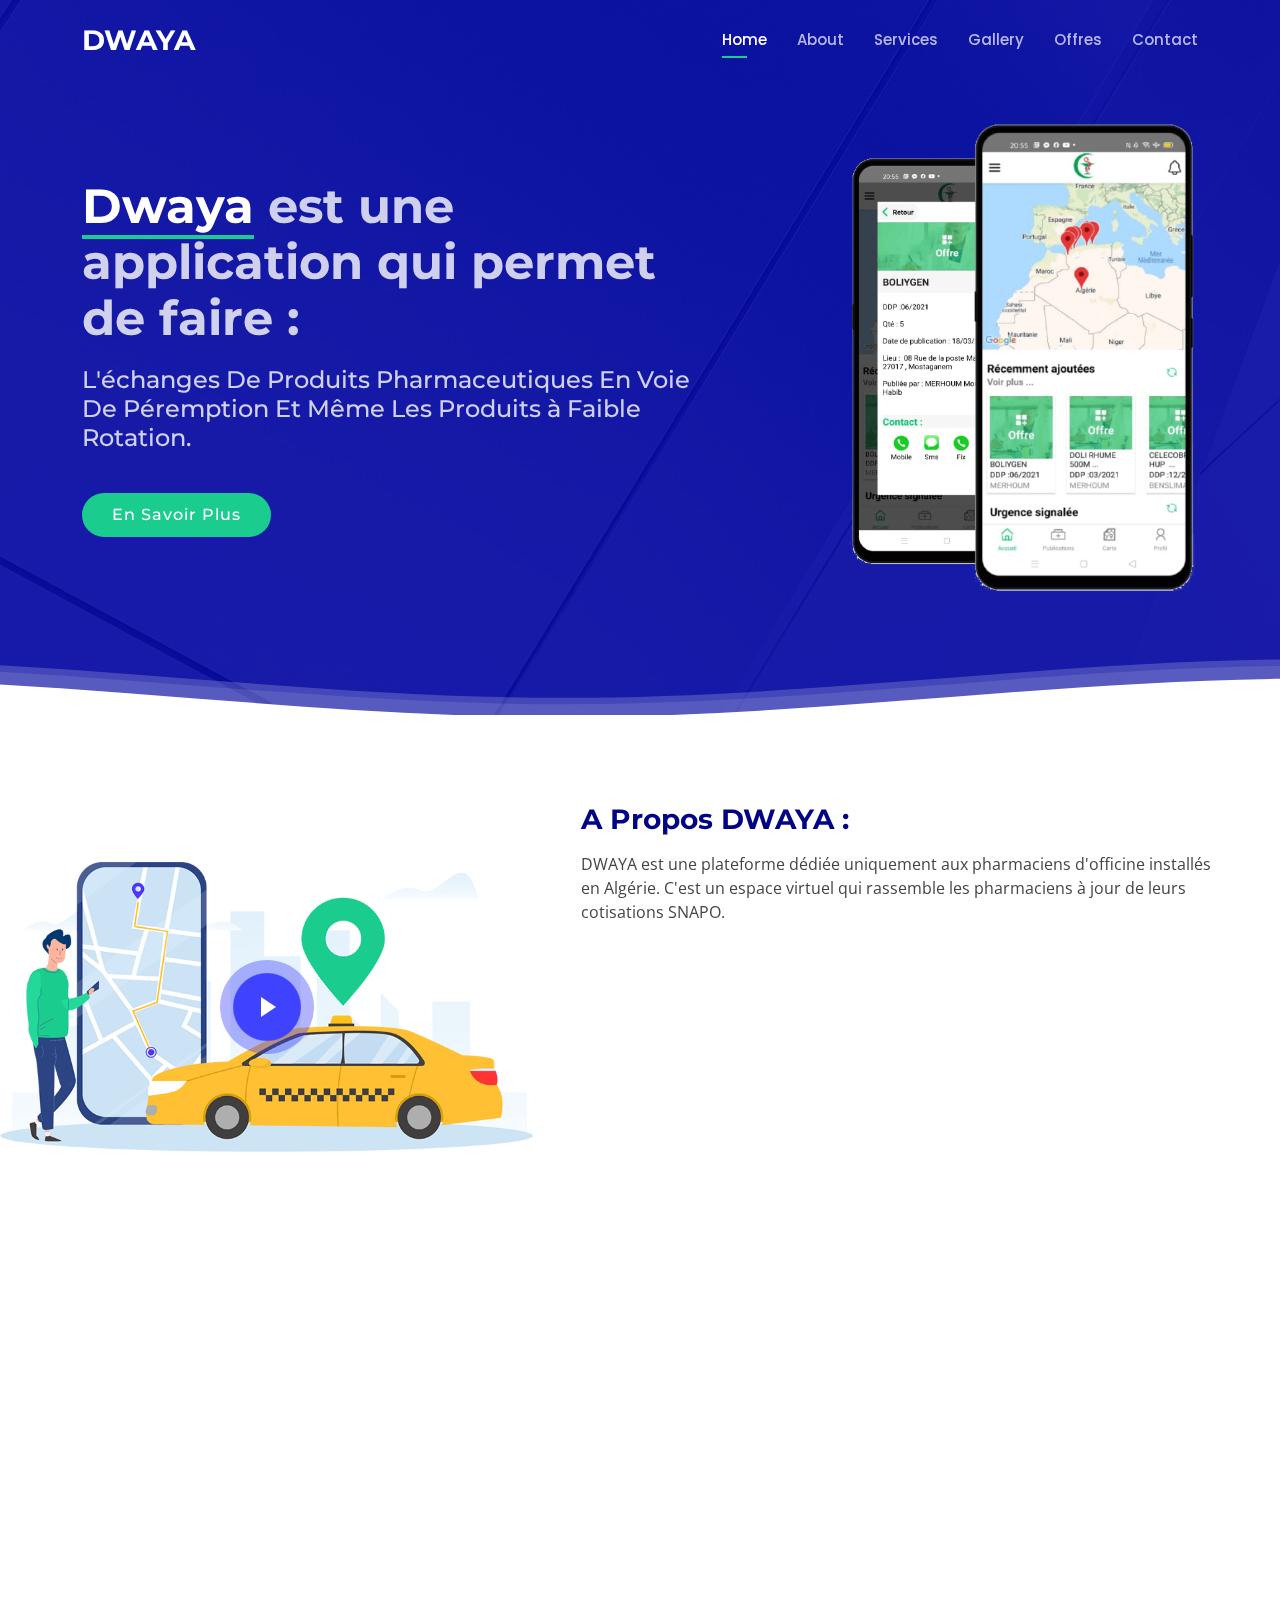
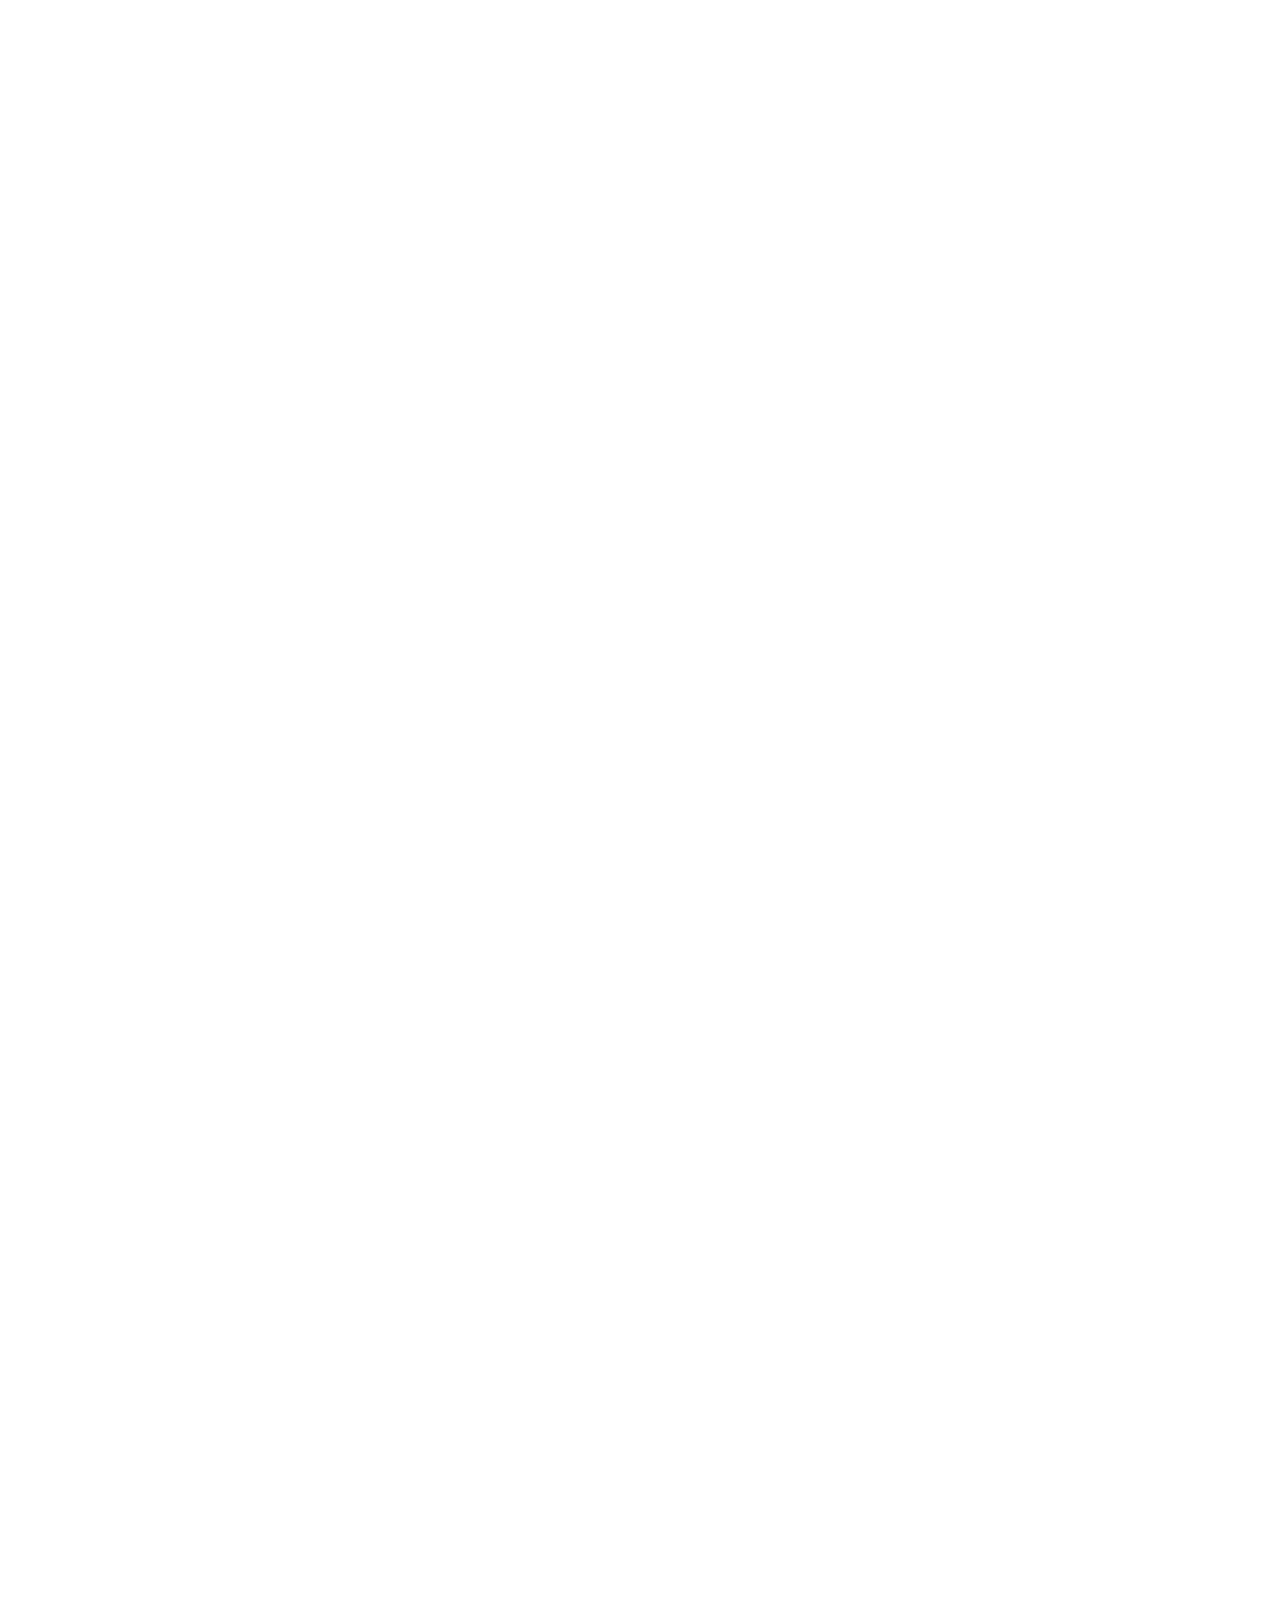
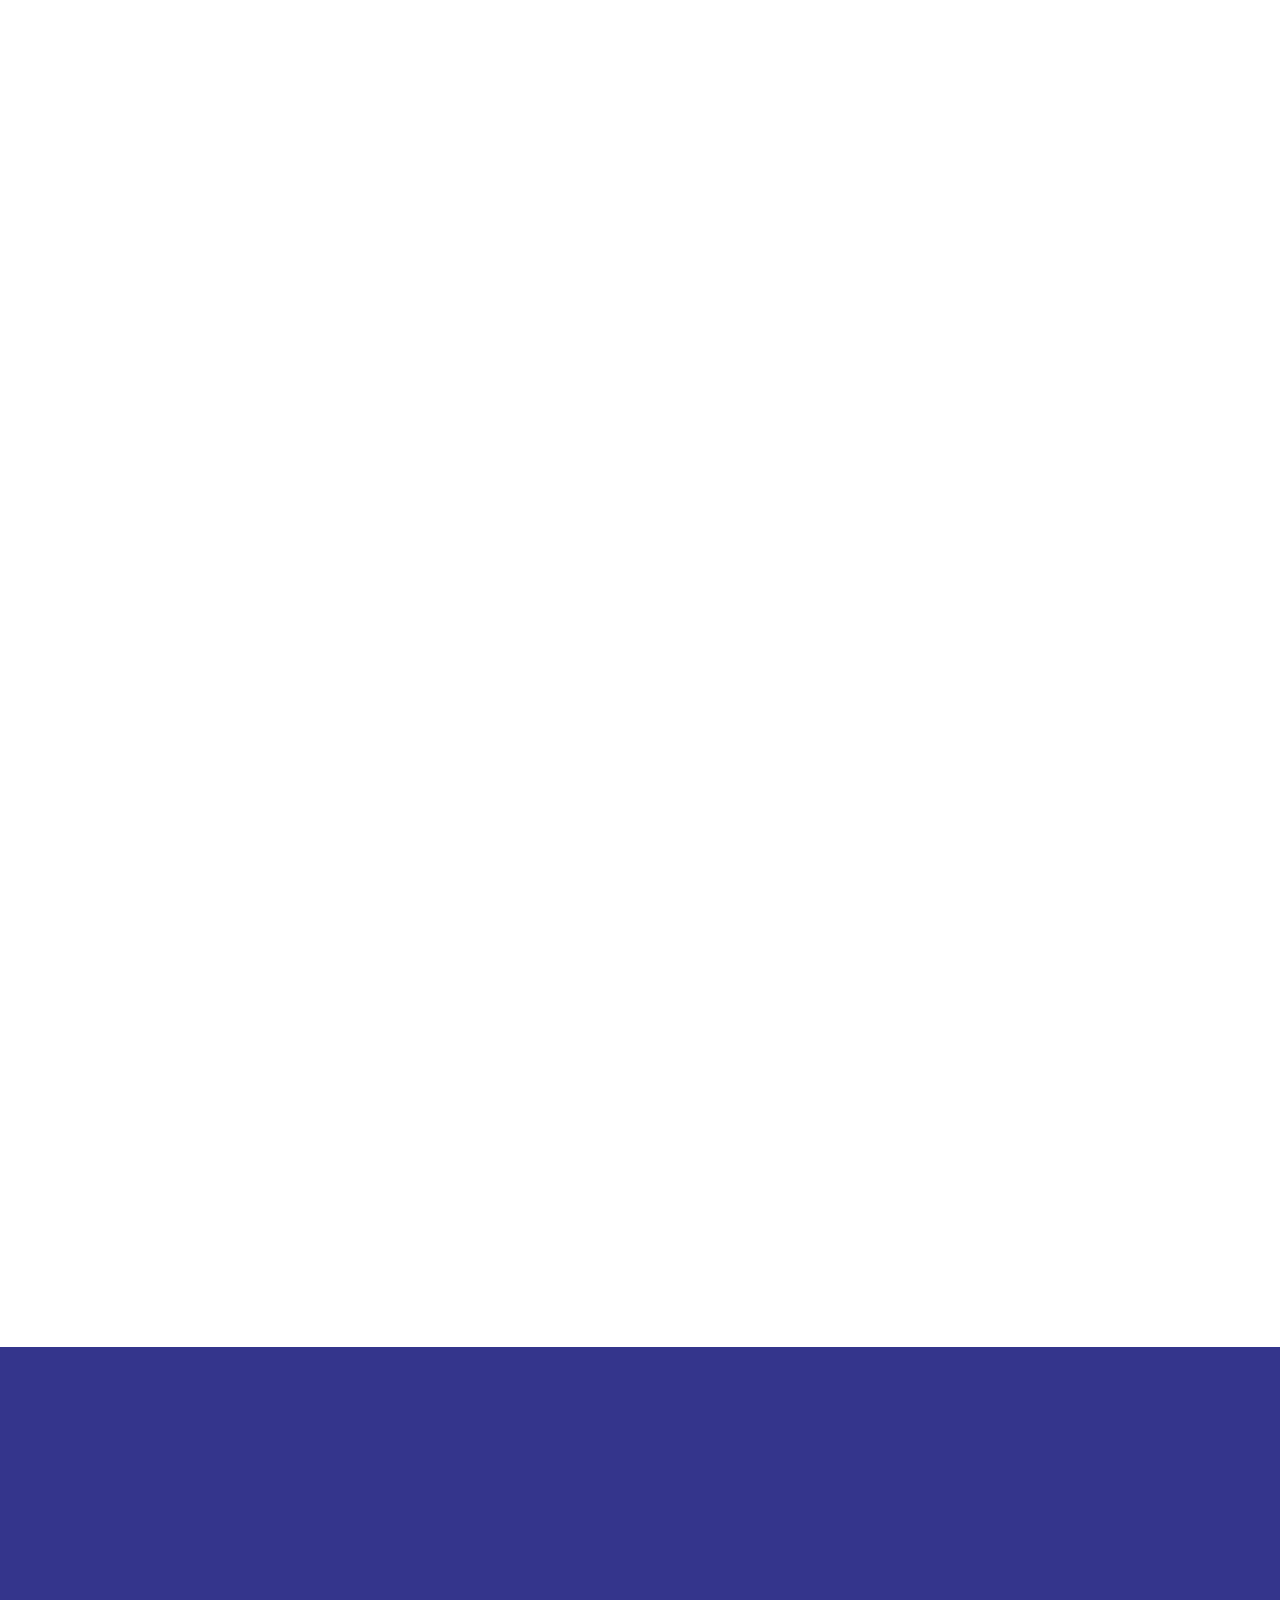
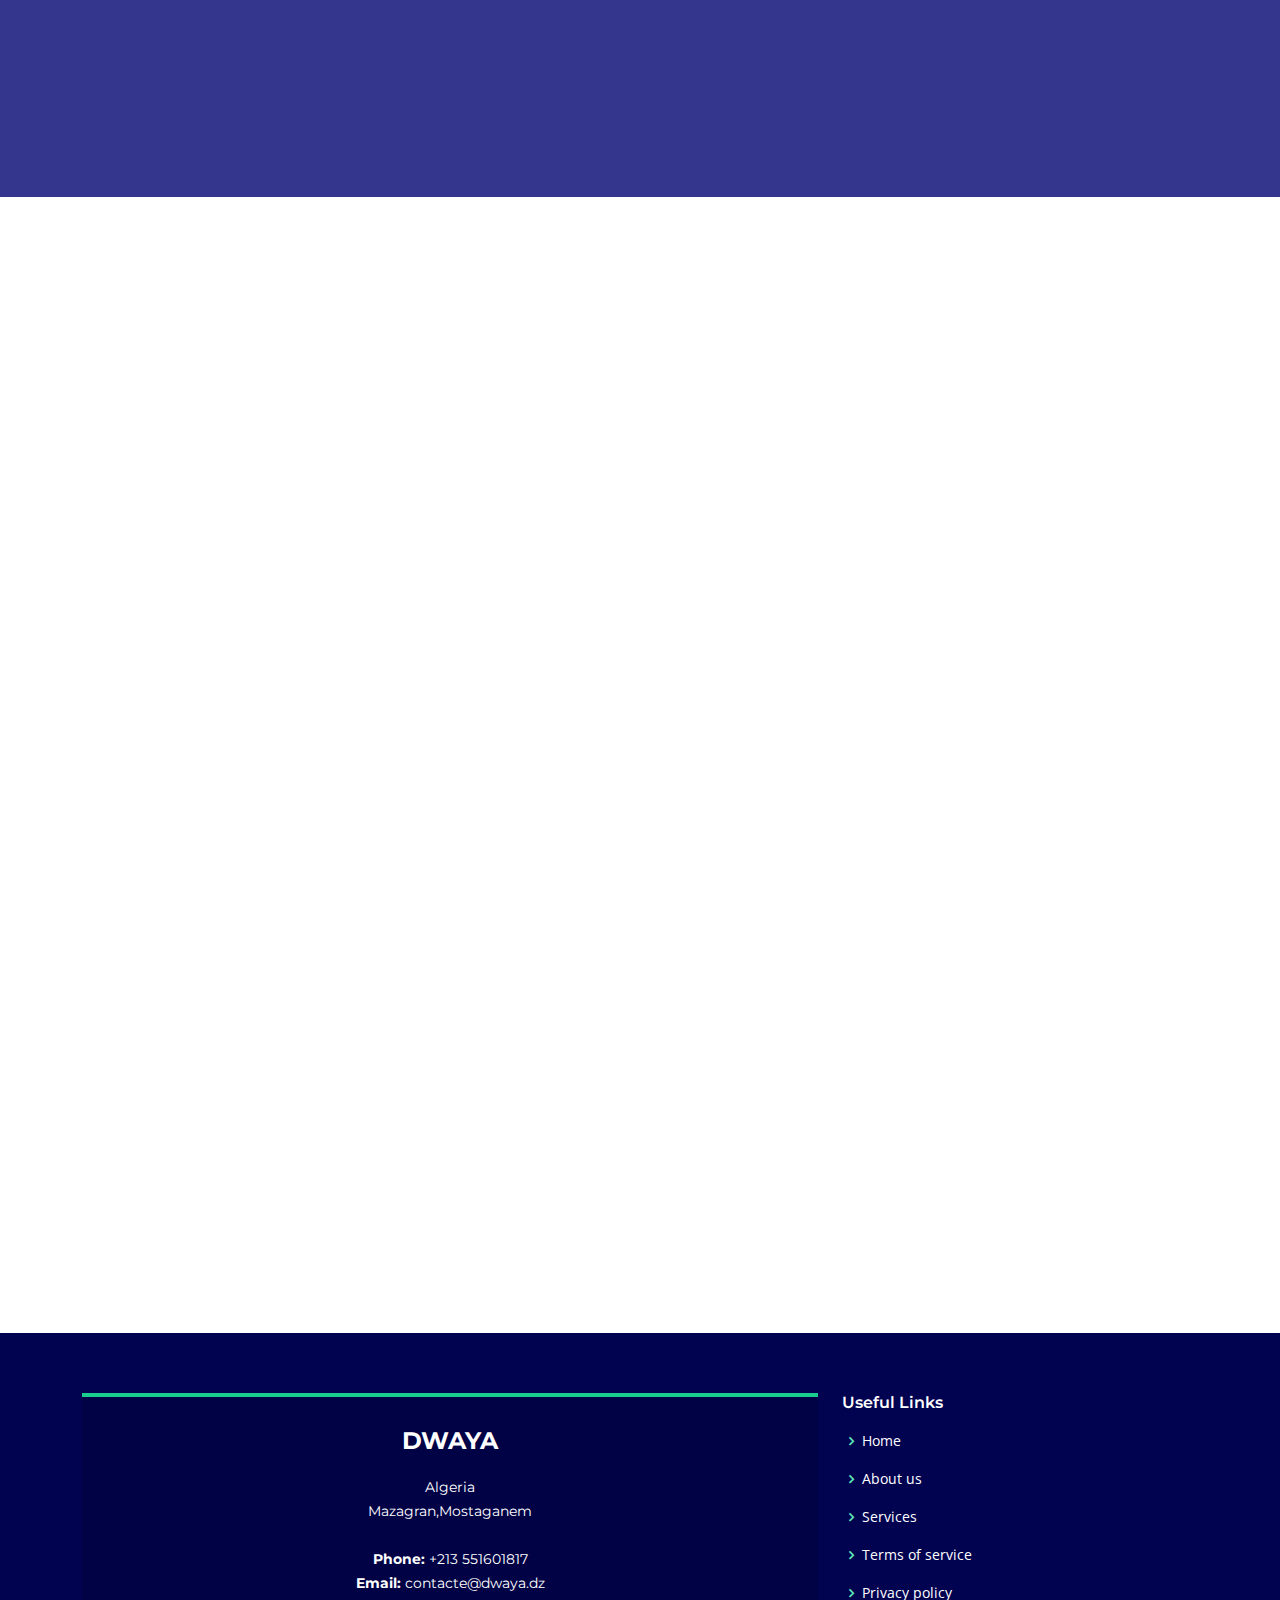
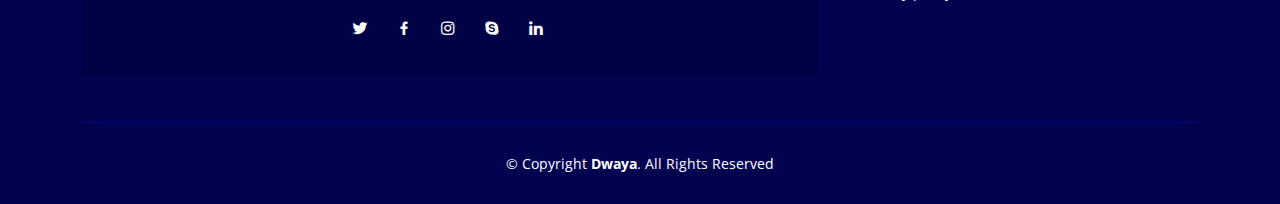
<file: index.html>
<!DOCTYPE html>
<html lang="en">

<head>
  <meta charset="utf-8">
  <meta content="width=device-width, initial-scale=1.0" name="viewport">

  <title>Dwaya</title>
  <meta content="" name="description">
  <meta content="" name="keywords">

  <!-- Favicons -->
  <link href="assets/img/favicon.png" rel="icon">
  <link href="assets/img/apple-touch-icon.png" rel="apple-touch-icon">

  <!-- Google Fonts -->
  <link href="https://fonts.googleapis.com/css?family=Open+Sans:300,300i,400,400i,600,600i,700,700i|Montserrat:300,300i,400,400i,500,500i,600,600i,700,700i|Poppins:300,300i,400,400i,500,500i,600,600i,700,700i" rel="stylesheet">

  <!-- Vendor CSS Files -->
  <link href="assets/vendor/aos/aos.css" rel="stylesheet">
  <link href="assets/vendor/bootstrap/css/bootstrap.min.css" rel="stylesheet">
  <link href="assets/vendor/bootstrap-icons/bootstrap-icons.css" rel="stylesheet">
  <link href="assets/vendor/boxicons/css/boxicons.min.css" rel="stylesheet">
  <link href="assets/vendor/glightbox/css/glightbox.min.css" rel="stylesheet">
  <link href="assets/vendor/remixicon/remixicon.css" rel="stylesheet">
  <link href="assets/vendor/swiper/swiper-bundle.min.css" rel="stylesheet">

  <!-- Template Main CSS File -->
  <link href="assets/css/style.css" rel="stylesheet">

  <!-- =======================================================
  * Template Name: Dwaya - v4.1.0
  * Template URL: https://bootstrapmade.com/Dwaya-free-bootstrap-landing-page-template/
  * Author: BootstrapMade.com
  * License: https://bootstrapmade.com/license/
  ======================================================== -->
</head>

<body>

  <!-- ======= Header ======= -->
  <header id="header" class="fixed-top d-flex align-items-center header-transparent">
    <div class="container d-flex align-items-center justify-content-between">

      <div class="logo">
        <h1><a href="index.html"><span>DWAYA</span></a></h1>
        <!-- Uncomment below if you prefer to use an image logo -->
        <!-- <a href="index.html"><img src="assets/img/logo.png" alt="" class="img-fluid"></a>-->
      </div>

      <nav id="navbar" class="navbar">
        <ul>
          <li><a class="nav-link scrollto active" href="#hero">Home</a></li>
          <li><a class="nav-link scrollto" href="#about">About</a></li>
          <li><a class="nav-link scrollto" href="#features">Services</a></li>
          <li><a class="nav-link scrollto" href="#gallery">Gallery</a></li>
          <li><a class="nav-link scrollto" href="#pricing">Offres</a></li>
          
          <li><a class="nav-link scrollto" href="#contact">Contact</a></li>
        </ul>
        <i class="bi bi-list mobile-nav-toggle"></i>
      </nav><!-- .navbar -->

    </div>
  </header><!-- End Header -->

  <!-- ======= Hero Section ======= -->
  <section id="hero">

    <div class="container">
      <div class="row justify-content-between">
        <div class="col-lg-7 pt-5 pt-lg-0 order-2 order-lg-1 d-flex align-items-center">
          <div data-aos="zoom-out">
            <h1><span>Dwaya</span> est une application qui permet de faire : </h1>
            <h2>L'échanges De Produits Pharmaceutiques En Voie De Péremption Et Même
              Les Produits à Faible Rotation.</h2>
            <div class="text-center text-lg-start">
              <a href="#about" class="btn-get-started scrollto">En Savoir Plus</a>
            </div>
          </div>
        </div>
        <div class="col-lg-4 order-1 order-lg-2 hero-img" data-aos="zoom-out" data-aos-delay="300">
          <img src="assets/img/hero-img.png" class="img-fluid animated" alt="">
        </div>
      </div>
    </div>

    <svg class="hero-waves" xmlns="http://www.w3.org/2000/svg" xmlns:xlink="http://www.w3.org/1999/xlink" viewBox="0 24 150 28 " preserveAspectRatio="none">
      <defs>
        <path id="wave-path" d="M-160 44c30 0 58-18 88-18s 58 18 88 18 58-18 88-18 58 18 88 18 v44h-352z">
      </defs>
      <g class="wave1">
        <use xlink:href="#wave-path" x="50" y="3" fill="rgba(255,255,255, .1)">
      </g>
      <g class="wave2">
        <use xlink:href="#wave-path" x="50" y="0" fill="rgba(255,255,255, .2)">
      </g>
      <g class="wave3">
        <use xlink:href="#wave-path" x="50" y="9" fill="#fff">
      </g>
    </svg>

  </section><!-- End Hero -->

  <main id="main">

    <!-- ======= About Section ======= -->
    <section id="about" class="about">
      <div class="container-fluid">

        <div class="row">
          <div class="col-xl-5 col-lg-6 video-box d-flex justify-content-center align-items-stretch" data-aos="fade-right">
            <a href="https://www.youtube.com/watch?v=jDDaplaOz7Q" class="venobox play-btn mb-4" data-vbtype="video" data-autoplay="true"></a>
          </div>

          <div class="col-xl-7 col-lg-6 icon-boxes d-flex flex-column align-items-stretch justify-content-center py-5 px-lg-5" data-aos="fade-left">
            <h3>A Propos DWAYA : </h3>
            <p>DWAYA est une plateforme dédiée uniquement aux pharmaciens d'officine installés en
              Algérie. C'est un espace virtuel qui rassemble les pharmaciens à jour de leurs cotisations
              SNAPO.</p>

            <div class="icon-box" data-aos="zoom-in" data-aos-delay="100">
              <div class="icon"><i class="bx bx-fingerprint"></i></div>
              <h4 class="title"><a href="">La Sécurite</a></h4>
              <p class="description">Chaque pharmacien ayant demandé l'inscription sur la plateforme, il doit prouver son statut de pharmacien d'officine installée en Algérie, Justifier qu’il est à jour de ses cotisations SNAPO </p>
            </div>

            <div class="icon-box" data-aos="zoom-in" data-aos-delay="200">
              <div class="icon"><i class="bx bx-gift"></i></div>
              <h4 class="title"><a href="">Eviter Le Gaspillage</a></h4>
              <p class="description">A la place de jeter les médicaments, les pharmaciens font l'échange aux besoins.</p>
            </div>

           

          </div>
        </div>

      </div>
    </section><!-- End About Section -->

    <!-- ======= Features Section ======= -->
    <section id="features" class="features">
      <div class="container">

        <div class="section-title" data-aos="fade-up">
          <h2>Services</h2>
          <p>Fonctionalités Et Services</p>
        </div>

        <div class="row" data-aos="fade-left">
          <div class="col-lg-4 col-md-4">
            <div class="icon-box" data-aos="zoom-in" data-aos-delay="50">
              <i class="ri-store-line" style="color: #ffbb2c;"></i>
              <h3><a href="">Ajouter Une Publication</a></h3>
            </div>
          </div>
          <div class="col-lg-4 col-md-4 mt-4 mt-md-0">
            <div class="icon-box" data-aos="zoom-in" data-aos-delay="100">
              <i class="ri-bar-chart-box-line" style="color: #5578ff;"></i>
              <h3><a href="">Consultation De Publications</a></h3>
            </div>
          </div>
          <div class="col-lg-4 col-md-4 mt-4 mt-md-0">
            <div class="icon-box" data-aos="zoom-in" data-aos-delay="150">
              <i class="ri-calendar-todo-line" style="color: #e80368;"></i>
              <h3><a href="">Publication Des Offres</a></h3>
            </div>
          </div>
          <div class="col-lg-4 col-md-4 mt-4 ">
            <div class="icon-box" data-aos="zoom-in" data-aos-delay="200">
              <i class="ri-paint-brush-line" style="color: #e361ff;"></i>
              <h3><a href="">Publication Des Demandes</a></h3>
            </div>
          </div>
          <div class="col-lg-4 col-md-4 mt-4">
            <div class="icon-box" data-aos="zoom-in" data-aos-delay="250">
              <i class="ri-database-2-line" style="color: #47aeff;"></i>
              <h3><a href="">Filtrage Des Publications</a></h3>
            </div>
          </div>
          <div class="col-lg-4 col-md-4 mt-4">
            <div class="icon-box" data-aos="zoom-in" data-aos-delay="300">
              <i class="ri-gradienter-line" style="color: #ffa76e;"></i>
              <h3><a href="">Gestion Des Publication</a></h3>
            </div>
          </div>
          
        </div>

      </div>
    </section><!-- End Features Section -->

   
    <!-- ======= Details Section ======= -->
    <section id="details" class="details">
      <div class="container">

        <div class="row content">
          <div class="col-md-4" data-aos="fade-right">
            <img src="assets/img/details-1.png" class="img-fluid" alt="">
          </div>
          <div class="col-md-8 pt-4" data-aos="fade-up">
            <h3>L'Ajouts Des Publications.</h3>
            <p class="fst-italic" style="font-size:22px;">
              Elle
permet au pharmacien de poster par lui-même les publications (Offres / Demandes) selon le
besoin, La Publication Mentionne : 
            </p>
            <ul>
              <li style="font-size:22px;"><i class="bi bi-check"></i> Nom Du Médicament Et DCI, Quantité.</li>
              <li style="font-size:22px;"><i class="bi bi-check"></i> Date De Péremption pour les offres.</li>
              <li style="font-size:22px;"><i class="bi bi-check"></i> Nom Du Pharmacien et l'addresse de l'officine.</li>
              <li style="font-size:22px;"> <i class="bi bi-check"></i> Contacte ( Mobile, Fix, Email ) .</li>
            </ul>
            
          </div>
        </div>

        <div class="row content">
          <div class="col-md-4 order-1 order-md-2" data-aos="fade-left">
            <img src="assets/img/details-2.png" class="img-fluid" alt="">
          </div>
          <div class="col-md-8 pt-5 order-2 order-md-1" data-aos="fade-up">
            <h3>Consultations Des Publications</h3>
            <p class="fst-italic" style="font-size: 22px;">
              La plateforme offre aux pharmaciens membres la possibilité de consulter les publications des
produits pharmaceutiques proposés pour échange par les membres.
Les publications comportent les offres et les demandes d’échanges de produits postées par les
pharmaciens, en tenant compte des publications récemment ajoutées ainsi que les urgences
signalées.
            </p>
            
          </div>
        </div>

        <div class="row content">
          <div class="col-md-4" data-aos="fade-right">
            <img src="assets/img/details-3.png" class="img-fluid" alt="">
          </div>
          <div class="col-md-8 pt-5" data-aos="fade-up">
            <h3>Publications Des Offres Et Demandes</h3>
             <h4>Offres :</h4><p class="fst-italic"  style="font-size: 20px;"> Le Pharmacien peut visualiser les offres publiées par les membres sur le
              territoire national. Les offres les plus récentes sont visibles en premier lieu.</p>
              <h4>Demandes : </h4>
              <p class="fst-italic"  style="font-size: 20px;"> C’est une fenêtre
                qui permet au pharmacien de consulter les demandes publiées par les confrères sur le
                territoire national. Les demandes les plus récentes sont visibles en premier lieu.</p>
          </div>
        </div>

        <div class="row content">
          <div class="col-md-4 order-1 order-md-2" data-aos="fade-left">
            <img src="assets/img/details-4.png" class="img-fluid" alt="">
          </div>
          <div class="col-md-8 pt-5 order-2 order-md-1" data-aos="fade-up">
            <h3>Filtrage Et Gestions Des Publication</h3>
            <p class="fst-italic" style="font-size: 20px;">
              La plateforme sera dotée de la possibilité de filtrer les publications (Offres / Demandes) par Pharmacien, Médicaments, Wilaya, Commune
            </p>  
            
            <ul>
              <li><i class="bi bi-check"></i> Pharmacien ou Médicaments .</li>
              <li><i class="bi bi-check"></i> Wilaya ou Commune.</li>
            </ul>
            <p class="fst-italic" style="font-size: 20px;">
              La page « Profil » permet au pharmacien de gérer son profil et visualiser les publications en
cours, Il a la possibilité de les traiter par :
            </p> 
            <ul>
              <li><i class="bi bi-check"></i> La suppression des publications (Offres / Demandes) ayant trouvées leur objet .</li>
              <li><i class="bi bi-check"></i> La modification des quantités des publications honorées partiellement..</li>
            </ul>
          </div>
        </div>

      </div>
    </section><!-- End Details Section -->

    <!-- ======= Gallery Section ======= -->
    <section id="gallery" class="gallery">
      <div class="container">

        <div class="section-title" data-aos="fade-up">
          <h2>Gallery</h2>
          <p>Check our Gallery</p>
        </div>

        <div class="row no-gutters" data-aos="fade-left">

          <div class="col-lg-3 col-md-4">
            <div class="gallery-item" data-aos="zoom-in" data-aos-delay="100">
              <a href="assets/img/gallery/gallery-1.jpg" class="gallery-lightbox">
                <img src="assets/img/gallery/gallery-1.jpg" alt="" class="img-fluid">
              </a>
            </div>
          </div>

          <div class="col-lg-3 col-md-4">
            <div class="gallery-item" data-aos="zoom-in" data-aos-delay="150">
              <a href="assets/img/gallery/gallery-2.jpg" class="gallery-lightbox">
                <img src="assets/img/gallery/gallery-2.jpg" alt="" class="img-fluid">
              </a>
            </div>
          </div>

          <div class="col-lg-3 col-md-4">
            <div class="gallery-item" data-aos="zoom-in" data-aos-delay="200">
              <a href="assets/img/gallery/gallery-3.jpg" class="gallery-lightbox">
                <img src="assets/img/gallery/gallery-3.jpg" alt="" class="img-fluid">
              </a>
            </div>
          </div>

          <div class="col-lg-3 col-md-4">
            <div class="gallery-item" data-aos="zoom-in" data-aos-delay="250">
              <a href="assets/img/gallery/gallery-4.jpg" class="gallery-lightbox">
                <img src="assets/img/gallery/gallery-4.jpg" alt="" class="img-fluid">
              </a>
            </div>
          </div>

          <div class="col-lg-3 col-md-4">
            <div class="gallery-item" data-aos="zoom-in" data-aos-delay="300">
              <a href="assets/img/gallery/gallery-5.jpg" class="gallery-lightbox">
                <img src="assets/img/gallery/gallery-5.jpg" alt="" class="img-fluid">
              </a>
            </div>
          </div>

          <div class="col-lg-3 col-md-4">
            <div class="gallery-item" data-aos="zoom-in" data-aos-delay="350">
              <a href="assets/img/gallery/gallery-6.jpg" class="gallery-lightbox">
                <img src="assets/img/gallery/gallery-6.jpg" alt="" class="img-fluid">
              </a>
            </div>
          </div>

          <div class="col-lg-3 col-md-4">
            <div class="gallery-item" data-aos="zoom-in" data-aos-delay="400">
              <a href="assets/img/gallery/gallery-7.jpg" class="gallery-lightbox">
                <img src="assets/img/gallery/gallery-7.jpg" alt="" class="img-fluid">
              </a>
            </div>
          </div>

          <div class="col-lg-3 col-md-4">
            <div class="gallery-item" data-aos="zoom-in" data-aos-delay="450">
              <a href="assets/img/gallery/gallery-8.jpg" class="gallery-lightbox">
                <img src="assets/img/gallery/gallery-8.jpg" alt="" class="img-fluid">
              </a>
            </div>
          </div>

        </div>

      </div>
    </section><!-- End Gallery Section -->

    <!-- ======= Testimonials Section ======= -->
    <section id="testimonials" class="testimonials">
      <div class="container">

        <div class="testimonials-slider swiper-container" data-aos="fade-up" data-aos-delay="100">
          <div class="swiper-wrapper">

            <div class="swiper-slide">
              <div class="testimonial-item">
                <img src="assets/img/testimonials/testimonials-1.jpg" class="testimonial-img" alt="">
                <h3>Saul Goodman</h3>
                <h4>Ceo &amp; Founder</h4>
                <p>
                  <i class="bx bxs-quote-alt-left quote-icon-left"></i>
                  Proin iaculis purus consequat sem cure digni ssim donec porttitora entum suscipit rhoncus. Accusantium quam, ultricies eget id, aliquam eget nibh et. Maecen aliquam, risus at semper.
                  <i class="bx bxs-quote-alt-right quote-icon-right"></i>
                </p>
              </div>
            </div><!-- End testimonial item -->

            <div class="swiper-slide">
              <div class="testimonial-item">
                <img src="assets/img/testimonials/testimonials-2.jpg" class="testimonial-img" alt="">
                <h3>Sara Wilsson</h3>
                <h4>Designer</h4>
                <p>
                  <i class="bx bxs-quote-alt-left quote-icon-left"></i>
                  Export tempor illum tamen malis malis eram quae irure esse labore quem cillum quid cillum eram malis quorum velit fore eram velit sunt aliqua noster fugiat irure amet legam anim culpa.
                  <i class="bx bxs-quote-alt-right quote-icon-right"></i>
                </p>
              </div>
            </div><!-- End testimonial item -->

            <div class="swiper-slide">
              <div class="testimonial-item">
                <img src="assets/img/testimonials/testimonials-3.jpg" class="testimonial-img" alt="">
                <h3>Jena Karlis</h3>
                <h4>Store Owner</h4>
                <p>
                  <i class="bx bxs-quote-alt-left quote-icon-left"></i>
                  Enim nisi quem export duis labore cillum quae magna enim sint quorum nulla quem veniam duis minim tempor labore quem eram duis noster aute amet eram fore quis sint minim.
                  <i class="bx bxs-quote-alt-right quote-icon-right"></i>
                </p>
              </div>
            </div><!-- End testimonial item -->

            <div class="swiper-slide">
              <div class="testimonial-item">
                <img src="assets/img/testimonials/testimonials-4.jpg" class="testimonial-img" alt="">
                <h3>Matt Brandon</h3>
                <h4>Freelancer</h4>
                <p>
                  <i class="bx bxs-quote-alt-left quote-icon-left"></i>
                  Fugiat enim eram quae cillum dolore dolor amet nulla culpa multos export minim fugiat minim velit minim dolor enim duis veniam ipsum anim magna sunt elit fore quem dolore labore illum veniam.
                  <i class="bx bxs-quote-alt-right quote-icon-right"></i>
                </p>
              </div>
            </div><!-- End testimonial item -->

            <div class="swiper-slide">
              <div class="testimonial-item">
                <img src="assets/img/testimonials/testimonials-5.jpg" class="testimonial-img" alt="">
                <h3>John Larson</h3>
                <h4>Entrepreneur</h4>
                <p>
                  <i class="bx bxs-quote-alt-left quote-icon-left"></i>
                  Quis quorum aliqua sint quem legam fore sunt eram irure aliqua veniam tempor noster veniam enim culpa labore duis sunt culpa nulla illum cillum fugiat legam esse veniam culpa fore nisi cillum quid.
                  <i class="bx bxs-quote-alt-right quote-icon-right"></i>
                </p>
              </div>
            </div><!-- End testimonial item -->

          </div>
          <div class="swiper-pagination"></div>
        </div>

      </div>
    </section><!-- End Testimonials Section -->

    
    <!-- ======= Pricing Section ======= -->
    <section id="pricing" class="pricing">
      <div class="container">

        <div class="section-title" data-aos="fade-up">
          <h2>Nos Offres</h2>
          <p>Nos Offres</p>
        </div>

        <div class="row" data-aos="fade-left">

          <div class="col-lg-12 col-md-12">
            <div class="box" data-aos="zoom-in" data-aos-delay="100">
              <h3>Premium</h3>
              <h4><sup>DZD</sup>3000<span> / An</span></h4>
              <ul>
                <li style="font-size: 20px;">Ajouter Une Publication ( Offres / Demandes )</li>
                <li style="font-size: 20px;">Consultation Des Publications</li>
                <li style="font-size: 20px;">Gestion Des Publications</li>
              </ul>
              <div class="btn-wrap">
                <a href="#" class="btn-buy">Acheter Maintenant</a>
              </div>
            </div>
          </div>

          

          

          

        </div>

      </div>
    </section><!-- End Pricing Section -->

   
    <!-- ======= Contact Section ======= -->
    <section id="contact" class="contact">
      <div class="container">

        <div class="section-title" data-aos="fade-up">
          <h2>Contact</h2>
          <p>Contact Us</p>
        </div>

        <div class="row">

          <div class="col-lg-4" data-aos="fade-right" data-aos-delay="100">
            <div class="info">
              <div class="address">
                <i class="bi bi-geo-alt"></i>
                <h4>Location:</h4>
                <p>Mostaganem, Mazagran</p>
              </div>

              <div class="email">
                <i class="bi bi-envelope"></i>
                <h4>Email:</h4>
                <p>Dwaya@dwaya.dz</p>
              </div>

              <div class="phone">
                <i class="bi bi-phone"></i>
                <h4>Call:</h4>
                <p>+213 557763809</p>
              </div>

            </div>

          </div>

          <div class="col-lg-8 mt-5 mt-lg-0" data-aos="fade-left" data-aos-delay="200">

            <form action="forms/contact.php" method="post" role="form" class="php-email-form">
              <div class="row">
                <div class="col-md-6 form-group">
                  <input type="text" name="name" class="form-control" id="name" placeholder="Nom et Prénom" required>
                </div>
                <div class="col-md-6 form-group mt-3 mt-md-0">
                  <input type="email" class="form-control" name="email" id="email" placeholder="Votre Email" required>
                </div>
              </div>
              <div class="form-group mt-3">
                <input type="text" class="form-control" name="subject" id="subject" placeholder="Sujet" required>
              </div>
              <div class="form-group mt-3">
                <textarea class="form-control" name="message" rows="5" placeholder="Message" required></textarea>
              </div>
              <div class="my-3">
                <div class="loading">En Cours</div>
                <div class="error-message"></div>
                <div class="sent-message">Votre Message A été Envoyé, Merci</div>
              </div>
              <div class="text-center"><button type="submit">Envoyer Un Message</button></div>
            </form>

          </div>

        </div>

      </div>
    </section><!-- End Contact Section -->

  </main><!-- End #main -->

  <!-- ======= Footer ======= -->
  <footer id="footer">
    <div class="footer-top">
      <div class="container">
        <div class="row">

          <div class="col-lg-8 col-md-6">
            <div class="footer-info">
              <h3>DWAYA</h3>
              <p>
                Algeria <br>
                Mazagran,Mostaganem <br><br>
                <strong>Phone:</strong> +213 551601817<br>
                <strong>Email:</strong> contacte@dwaya.dz<br>
              </p>
              <div class="social-links mt-3">
                <a href="#" class="twitter"><i class="bx bxl-twitter"></i></a>
                <a href="#" class="facebook"><i class="bx bxl-facebook"></i></a>
                <a href="#" class="instagram"><i class="bx bxl-instagram"></i></a>
                <a href="#" class="google-plus"><i class="bx bxl-skype"></i></a>
                <a href="#" class="linkedin"><i class="bx bxl-linkedin"></i></a>
              </div>
            </div>
          </div>

          <div class="col-lg-4 col-md-6 footer-links">
            <h4>Useful Links</h4>
            <ul>
              <li><i class="bx bx-chevron-right"></i> <a href="#">Home</a></li>
              <li><i class="bx bx-chevron-right"></i> <a href="#">About us</a></li>
              <li><i class="bx bx-chevron-right"></i> <a href="#">Services</a></li>
              <li><i class="bx bx-chevron-right"></i> <a href="#">Terms of service</a></li>
              <li><i class="bx bx-chevron-right"></i> <a href="#">Privacy policy</a></li>
            </ul>
          </div>

         

        </div>
      </div>
    </div>

    <div class="container">
      <div class="copyright">
        &copy; Copyright <strong><span>Dwaya</span></strong>. All Rights Reserved
      </div>
      
    </div>
  </footer><!-- End Footer -->

  <a href="#" class="back-to-top d-flex align-items-center justify-content-center"><i class="bi bi-arrow-up-short"></i></a>
  <div id="preloader"></div>

  <!-- Vendor JS Files -->
  <script src="assets/vendor/aos/aos.js"></script>
  <script src="assets/vendor/bootstrap/js/bootstrap.bundle.min.js"></script>
  <script src="assets/vendor/glightbox/js/glightbox.min.js"></script>
  <script src="assets/vendor/php-email-form/validate.js"></script>
  <script src="assets/vendor/purecounter/purecounter.js"></script>
  <script src="assets/vendor/swiper/swiper-bundle.min.js"></script>

  <!-- Template Main JS File -->
  <script src="assets/js/main.js"></script>

</body>

</html>
</file>
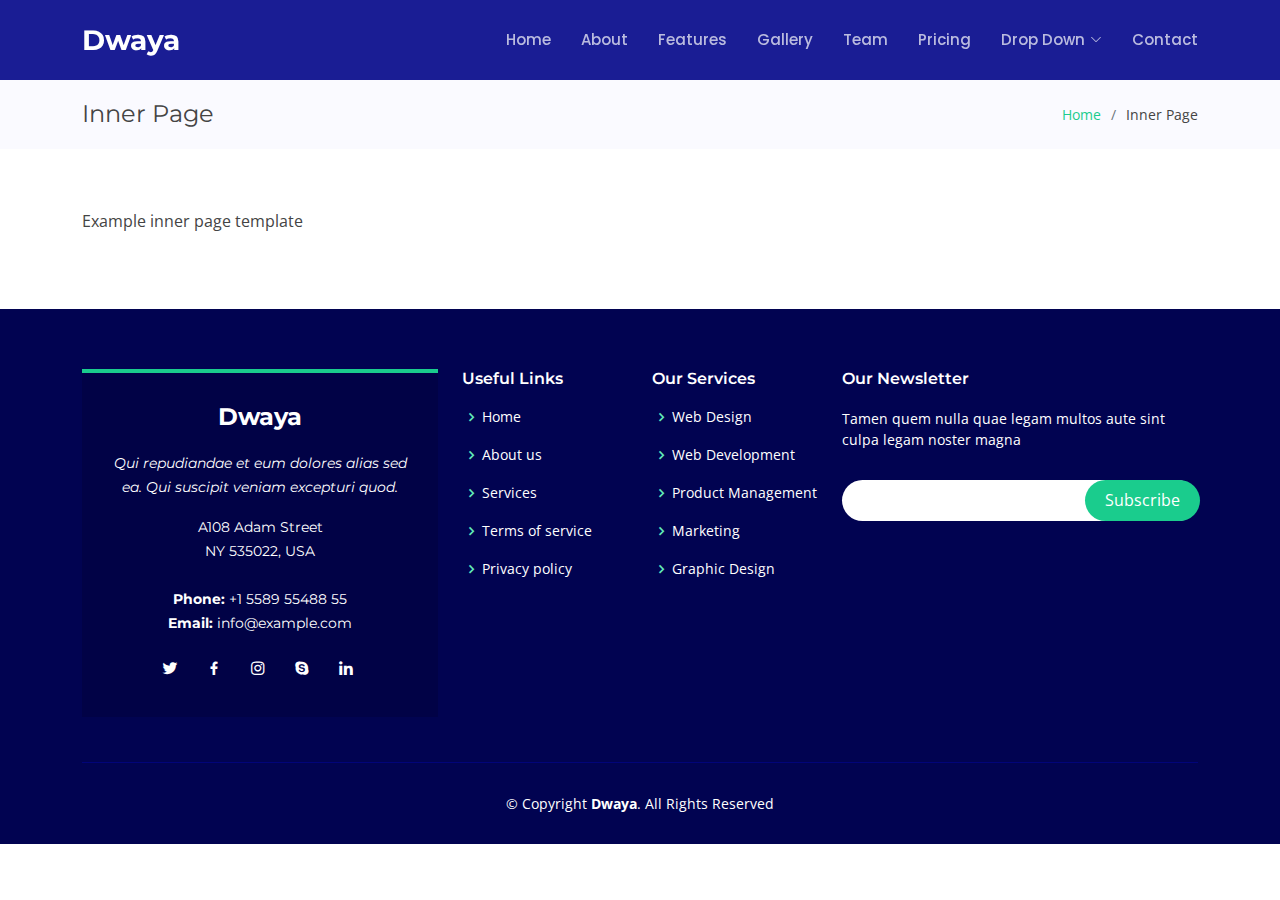
<file: inner-page.html>
<!DOCTYPE html>
<html lang="en">
  <head>
    <meta charset="utf-8" />
    <meta content="width=device-width, initial-scale=1.0" name="viewport" />

    <title>Inner Page - Dwaya Bootstrap Template</title>
    <meta content="" name="description" />
    <meta content="" name="keywords" />

    <!-- Favicons -->
    <link href="assets/img/favicon.png" rel="icon" />
    <link href="assets/img/apple-touch-icon.png" rel="apple-touch-icon" />

    <!-- Google Fonts -->
    <link
      href="https://fonts.googleapis.com/css?family=Open+Sans:300,300i,400,400i,600,600i,700,700i|Montserrat:300,300i,400,400i,500,500i,600,600i,700,700i|Poppins:300,300i,400,400i,500,500i,600,600i,700,700i"
      rel="stylesheet"
    />

    <!-- Vendor CSS Files -->
    <link href="assets/vendor/aos/aos.css" rel="stylesheet" />
    <link
      href="assets/vendor/bootstrap/css/bootstrap.min.css"
      rel="stylesheet"
    />
    <link
      href="assets/vendor/bootstrap-icons/bootstrap-icons.css"
      rel="stylesheet"
    />
    <link href="assets/vendor/boxicons/css/boxicons.min.css" rel="stylesheet" />
    <link
      href="assets/vendor/glightbox/css/glightbox.min.css"
      rel="stylesheet"
    />
    <link href="assets/vendor/remixicon/remixicon.css" rel="stylesheet" />
    <link href="assets/vendor/swiper/swiper-bundle.min.css" rel="stylesheet" />

    <!-- Template Main CSS File -->
    <link href="assets/css/style.css" rel="stylesheet" />

    <!-- =======================================================
  * Template Name: Dwaya - v4.1.0
  * Template URL: https://bootstrapmade.com/Dwaya-free-bootstrap-landing-page-template/
  * Author: BootstrapMade.com
  * License: https://bootstrapmade.com/license/
  ======================================================== -->
  </head>

  <body>
    <!-- ======= Header ======= -->
    <header id="header" class="fixed-top d-flex align-items-center">
      <div class="container d-flex align-items-center justify-content-between">
        <div class="logo">
          <h1>
            <a href="index.html"><span>Dwaya</span></a>
          </h1>
          <!-- Uncomment below if you prefer to use an image logo -->
          <!-- <a href="index.html"><img src="assets/img/logo.png" alt="" class="img-fluid"></a>-->
        </div>

        <nav id="navbar" class="navbar">
          <ul>
            <li><a class="nav-link scrollto" href="#hero">Home</a></li>
            <li><a class="nav-link scrollto" href="#about">About</a></li>
            <li><a class="nav-link scrollto" href="#features">Features</a></li>
            <li><a class="nav-link scrollto" href="#gallery">Gallery</a></li>
            <li><a class="nav-link scrollto" href="#team">Team</a></li>
            <li><a class="nav-link scrollto" href="#pricing">Pricing</a></li>
            <li class="dropdown">
              <a href="#"
                ><span>Drop Down</span> <i class="bi bi-chevron-down"></i
              ></a>
              <ul>
                <li><a href="#">Drop Down 1</a></li>
                <li class="dropdown">
                  <a href="#"
                    ><span>Deep Drop Down</span>
                    <i class="bi bi-chevron-right"></i
                  ></a>
                  <ul>
                    <li><a href="#">Deep Drop Down 1</a></li>
                    <li><a href="#">Deep Drop Down 2</a></li>
                    <li><a href="#">Deep Drop Down 3</a></li>
                    <li><a href="#">Deep Drop Down 4</a></li>
                    <li><a href="#">Deep Drop Down 5</a></li>
                  </ul>
                </li>
                <li><a href="#">Drop Down 2</a></li>
                <li><a href="#">Drop Down 3</a></li>
                <li><a href="#">Drop Down 4</a></li>
              </ul>
            </li>
            <li><a class="nav-link scrollto" href="#contact">Contact</a></li>
          </ul>
          <i class="bi bi-list mobile-nav-toggle"></i>
        </nav>
        <!-- .navbar -->
      </div>
    </header>
    <!-- End Header -->

    <main id="main">
      <!-- ======= Breadcrumbs Section ======= -->
      <section class="breadcrumbs">
        <div class="container">
          <div class="d-flex justify-content-between align-items-center">
            <h2>Inner Page</h2>
            <ol>
              <li><a href="index.html">Home</a></li>
              <li>Inner Page</li>
            </ol>
          </div>
        </div>
      </section>
      <!-- End Breadcrumbs Section -->

      <section class="inner-page">
        <div class="container">
          <p>Example inner page template</p>
        </div>
      </section>
    </main>
    <!-- End #main -->

    <!-- ======= Footer ======= -->
    <footer id="footer">
      <div class="footer-top">
        <div class="container">
          <div class="row">
            <div class="col-lg-4 col-md-6">
              <div class="footer-info">
                <h3>Dwaya</h3>
                <p class="pb-3">
                  <em
                    >Qui repudiandae et eum dolores alias sed ea. Qui suscipit
                    veniam excepturi quod.</em
                  >
                </p>
                <p>
                  A108 Adam Street <br />
                  NY 535022, USA<br /><br />
                  <strong>Phone:</strong> +1 5589 55488 55<br />
                  <strong>Email:</strong> info@example.com<br />
                </p>
                <div class="social-links mt-3">
                  <a href="#" class="twitter"><i class="bx bxl-twitter"></i></a>
                  <a href="#" class="facebook"
                    ><i class="bx bxl-facebook"></i
                  ></a>
                  <a href="#" class="instagram"
                    ><i class="bx bxl-instagram"></i
                  ></a>
                  <a href="#" class="google-plus"
                    ><i class="bx bxl-skype"></i
                  ></a>
                  <a href="#" class="linkedin"
                    ><i class="bx bxl-linkedin"></i
                  ></a>
                </div>
              </div>
            </div>

            <div class="col-lg-2 col-md-6 footer-links">
              <h4>Useful Links</h4>
              <ul>
                <li>
                  <i class="bx bx-chevron-right"></i> <a href="#">Home</a>
                </li>
                <li>
                  <i class="bx bx-chevron-right"></i> <a href="#">About us</a>
                </li>
                <li>
                  <i class="bx bx-chevron-right"></i> <a href="#">Services</a>
                </li>
                <li>
                  <i class="bx bx-chevron-right"></i>
                  <a href="#">Terms of service</a>
                </li>
                <li>
                  <i class="bx bx-chevron-right"></i>
                  <a href="#">Privacy policy</a>
                </li>
              </ul>
            </div>

            <div class="col-lg-2 col-md-6 footer-links">
              <h4>Our Services</h4>
              <ul>
                <li>
                  <i class="bx bx-chevron-right"></i> <a href="#">Web Design</a>
                </li>
                <li>
                  <i class="bx bx-chevron-right"></i>
                  <a href="#">Web Development</a>
                </li>
                <li>
                  <i class="bx bx-chevron-right"></i>
                  <a href="#">Product Management</a>
                </li>
                <li>
                  <i class="bx bx-chevron-right"></i> <a href="#">Marketing</a>
                </li>
                <li>
                  <i class="bx bx-chevron-right"></i>
                  <a href="#">Graphic Design</a>
                </li>
              </ul>
            </div>

            <div class="col-lg-4 col-md-6 footer-newsletter">
              <h4>Our Newsletter</h4>
              <p>
                Tamen quem nulla quae legam multos aute sint culpa legam noster
                magna
              </p>
              <form action="" method="post">
                <input type="email" name="email" /><input
                  type="submit"
                  value="Subscribe"
                />
              </form>
            </div>
          </div>
        </div>
      </div>

      <div class="container">
        <div class="copyright">
          &copy; Copyright <strong><span>Dwaya</span></strong
          >. All Rights Reserved
        </div>
      </div>
    </footer>
    <!-- End Footer -->

    <a
      href="#"
      class="back-to-top d-flex align-items-center justify-content-center"
      ><i class="bi bi-arrow-up-short"></i
    ></a>
    <div id="preloader"></div>

    <!-- Vendor JS Files -->
    <script src="assets/vendor/aos/aos.js"></script>
    <script src="assets/vendor/bootstrap/js/bootstrap.bundle.min.js"></script>
    <script src="assets/vendor/glightbox/js/glightbox.min.js"></script>
    <script src="assets/vendor/php-email-form/validate.js"></script>
    <script src="assets/vendor/purecounter/purecounter.js"></script>
    <script src="assets/vendor/swiper/swiper-bundle.min.js"></script>

    <!-- Template Main JS File -->
    <script src="assets/js/main.js"></script>
  </body>
</html>
</file>
<file: assets/css/style.css>
/**
* Template Name: Dwaya - v4.1.0
* Template URL: https://bootstrapmade.com/Dwaya-free-bootstrap-landing-page-template/
* Author: BootstrapMade.com
* License: https://bootstrapmade.com/license/
*/

/*--------------------------------------------------------------
# General
--------------------------------------------------------------*/
body {
  font-family: "Open Sans", sans-serif;
  color: #444444;
}

a {
  color: #1acc8d;
  text-decoration: none;
}

a:hover {
  color: #34e5a6;
  text-decoration: none;
}

h1,
h2,
h3,
h4,
h5,
h6 {
  font-family: "Montserrat", sans-serif;
}

/*--------------------------------------------------------------
# Preloader
--------------------------------------------------------------*/
#preloader {
  position: fixed;
  top: 0;
  left: 0;
  right: 0;
  bottom: 0;
  z-index: 9999;
  overflow: hidden;
  background: #fff;
}

#preloader:before {
  content: "";
  position: fixed;
  top: calc(50% - 30px);
  left: calc(50% - 30px);
  border: 6px solid #1acc8d;
  border-top-color: #d2f9eb;
  border-radius: 50%;
  width: 60px;
  height: 60px;
  -webkit-animation: animate-preloader 1s linear infinite;
  animation: animate-preloader 1s linear infinite;
}

@-webkit-keyframes animate-preloader {
  0% {
    transform: rotate(0deg);
  }
  100% {
    transform: rotate(360deg);
  }
}

@keyframes animate-preloader {
  0% {
    transform: rotate(0deg);
  }
  100% {
    transform: rotate(360deg);
  }
}

/*--------------------------------------------------------------
# Back to top button
--------------------------------------------------------------*/
.back-to-top {
  position: fixed;
  visibility: hidden;
  opacity: 0;
  right: 15px;
  bottom: 15px;
  z-index: 996;
  background: #1acc8d;
  width: 40px;
  height: 40px;
  border-radius: 50px;
  transition: all 0.4s;
}

.back-to-top i {
  font-size: 28px;
  color: #fff;
  line-height: 0;
}

.back-to-top:hover {
  background: #2be4a2;
  color: #fff;
}

.back-to-top.active {
  visibility: visible;
  opacity: 1;
}

/*--------------------------------------------------------------
# Disable AOS delay on mobile
--------------------------------------------------------------*/
@media screen and (max-width: 768px) {
  [data-aos-delay] {
    transition-delay: 0 !important;
  }
}

/*--------------------------------------------------------------
# Header
--------------------------------------------------------------*/
#header {
  height: 80px;
  transition: all 0.5s;
  z-index: 997;
  transition: all 0.5s;
  background: rgba(1, 4, 136, 0.9);
}

#header.header-transparent {
  background: transparent;
}

#header.header-scrolled {
  background: rgba(1, 4, 136, 0.9);
  height: 60px;
}

#header .logo h1 {
  font-size: 28px;
  margin: 0;
  padding: 0;
  line-height: 1;
  font-weight: 700;
}

#header .logo h1 a,
#header .logo h1 a:hover {
  color: #fff;
  text-decoration: none;
}

#header .logo img {
  padding: 0;
  margin: 0;
  max-height: 40px;
}

/*--------------------------------------------------------------
# Navigation Menu
--------------------------------------------------------------*/
/**
* Desktop Navigation 
*/
.navbar {
  padding: 0;
}

.navbar ul {
  margin: 0;
  padding: 0;
  display: flex;
  list-style: none;
  align-items: center;
}

.navbar li {
  position: relative;
}

.navbar a {
  display: flex;
  align-items: center;
  justify-content: space-between;
  padding: 10px 0 10px 30px;
  font-size: 15px;
  font-weight: 500;
  font-family: "Poppins", sans-serif;
  color: rgba(255, 255, 255, 0.7);
  white-space: nowrap;
  transition: 0.3s;
}

.navbar a i {
  font-size: 12px;
  line-height: 0;
  margin-left: 5px;
}

.navbar > ul > li > a:before {
  content: "";
  position: absolute;
  width: 0;
  height: 2px;
  bottom: 3px;
  left: 30px;
  background-color: #1acc8d;
  visibility: hidden;
  width: 0px;
  transition: all 0.3s ease-in-out 0s;
}

.navbar a:hover:before,
.navbar li:hover > a:before,
.navbar .active:before {
  visibility: visible;
  width: 25px;
}

.navbar a:hover,
.navbar .active,
.navbar li:hover > a {
  color: #fff;
}

.navbar .dropdown ul {
  display: block;
  position: absolute;
  left: 30px;
  top: calc(100% + 30px);
  margin: 0;
  padding: 10px 0;
  z-index: 99;
  opacity: 0;
  visibility: hidden;
  background: #fff;
  box-shadow: 0px 0px 30px rgba(127, 137, 161, 0.25);
  transition: 0.3s;
  border-radius: 4px;
}

.navbar .dropdown ul li {
  min-width: 200px;
}

.navbar .dropdown ul a {
  padding: 10px 20px;
  font-size: 14px;
  font-weight: 500;
  text-transform: none;
  color: #01036f;
}

.navbar .dropdown ul a i {
  font-size: 12px;
}

.navbar .dropdown ul a:hover,
.navbar .dropdown ul .active:hover,
.navbar .dropdown ul li:hover > a {
  color: #1acc8d;
}

.navbar .dropdown:hover > ul {
  opacity: 1;
  top: 100%;
  visibility: visible;
}

.navbar .dropdown .dropdown ul {
  top: 0;
  left: calc(100% - 30px);
  visibility: hidden;
}

.navbar .dropdown .dropdown:hover > ul {
  opacity: 1;
  top: 0;
  left: 100%;
  visibility: visible;
}

@media (max-width: 1366px) {
  .navbar .dropdown .dropdown ul {
    left: -90%;
  }
  .navbar .dropdown .dropdown:hover > ul {
    left: -100%;
  }
}

/**
* Mobile Navigation 
*/
.mobile-nav-toggle {
  color: #fff;
  font-size: 28px;
  cursor: pointer;
  display: none;
  line-height: 0;
  transition: 0.5s;
}

@media (max-width: 991px) {
  .mobile-nav-toggle {
    display: block;
  }
  .navbar ul {
    display: none;
  }
}

.navbar-mobile {
  position: fixed;
  overflow: hidden;
  top: 0;
  right: 0;
  left: 0;
  bottom: 0;
  background: rgba(1, 3, 91, 0.9);
  transition: 0.3s;
  z-index: 999;
}

.navbar-mobile .mobile-nav-toggle {
  position: absolute;
  top: 15px;
  right: 15px;
}

.navbar-mobile ul {
  display: block;
  position: absolute;
  top: 55px;
  right: 15px;
  bottom: 15px;
  left: 15px;
  padding: 10px 0;
  border-radius: 8px;
  background-color: #fff;
  overflow-y: auto;
  transition: 0.3s;
}

.navbar-mobile > ul > li > a:before {
  left: 20px;
}

.navbar-mobile a {
  padding: 10px 20px;
  font-size: 15px;
  color: #0205a1;
}

.navbar-mobile a:hover,
.navbar-mobile .active,
.navbar-mobile li:hover > a {
  color: #3f43fd;
}

.navbar-mobile .getstarted {
  margin: 15px;
}

.navbar-mobile .dropdown ul {
  position: static;
  display: none;
  margin: 10px 20px;
  padding: 10px 0;
  z-index: 99;
  opacity: 1;
  visibility: visible;
  background: #fff;
  box-shadow: 0px 0px 30px rgba(127, 137, 161, 0.25);
}

.navbar-mobile .dropdown ul li {
  min-width: 200px;
}

.navbar-mobile .dropdown ul a {
  padding: 10px 20px;
}

.navbar-mobile .dropdown ul a i {
  font-size: 12px;
}

.navbar-mobile .dropdown ul a:hover,
.navbar-mobile .dropdown ul .active:hover,
.navbar-mobile .dropdown ul li:hover > a {
  color: #1acc8d;
}

.navbar-mobile .dropdown > .dropdown-active {
  display: block;
}

/*--------------------------------------------------------------
# Hero Section
--------------------------------------------------------------*/
#hero {
  width: 100%;
  background: url("../img/hero-bg.jpg");
  position: relative;
  padding: 120px 0 0 0;
}

#hero:before {
  content: "";
  background: rgba(2, 5, 161, 0.91);
  position: absolute;
  bottom: 0;
  top: 0;
  left: 0;
  right: 0;
}

#hero h1 {
  margin: 0 0 20px 0;
  font-size: 48px;
  font-weight: 700;
  line-height: 56px;
  color: rgba(255, 255, 255, 0.8);
}

#hero h1 span {
  color: #fff;
  border-bottom: 4px solid #1acc8d;
}

#hero h2 {
  color: rgba(255, 255, 255, 0.8);
  margin-bottom: 40px;
  font-size: 24px;
}

#hero .btn-get-started {
  font-family: "Montserrat", sans-serif;
  font-weight: 500;
  font-size: 16px;
  letter-spacing: 1px;
  display: inline-block;
  padding: 10px 30px;
  border-radius: 50px;
  transition: 0.5s;
  color: #fff;
  background: #1acc8d;
}

#hero .btn-get-started:hover {
  background: #17b57d;
}

#hero .animated {
  animation: up-down 2s ease-in-out infinite alternate-reverse both;
}

@media (min-width: 1024px) {
  #hero {
    background-attachment: fixed;
  }
}

@media (max-width: 991px) {
  #hero {
    padding-top: 80px;
  }
  #hero .animated {
    -webkit-animation: none;
    animation: none;
  }
  #hero .hero-img {
    text-align: center;
  }
  #hero .hero-img img {
    max-width: 50%;
  }
  #hero h1 {
    font-size: 28px;
    line-height: 32px;
    margin-bottom: 10px;
  }
  #hero h2 {
    font-size: 18px;
    line-height: 24px;
    margin-bottom: 30px;
  }
}

@media (max-width: 575px) {
  #hero .hero-img img {
    width: 80%;
  }
}

@-webkit-keyframes up-down {
  0% {
    transform: translateY(10px);
  }
  100% {
    transform: translateY(-10px);
  }
}

@keyframes up-down {
  0% {
    transform: translateY(10px);
  }
  100% {
    transform: translateY(-10px);
  }
}

.hero-waves {
  display: block;
  margin-top: 60px;
  width: 100%;
  height: 60px;
  z-index: 5;
  position: relative;
}

.wave1 use {
  -webkit-animation: move-forever1 10s linear infinite;
  animation: move-forever1 10s linear infinite;
  -webkit-animation-delay: -2s;
  animation-delay: -2s;
}

.wave2 use {
  -webkit-animation: move-forever2 8s linear infinite;
  animation: move-forever2 8s linear infinite;
  -webkit-animation-delay: -2s;
  animation-delay: -2s;
}

.wave3 use {
  -webkit-animation: move-forever3 6s linear infinite;
  animation: move-forever3 6s linear infinite;
  -webkit-animation-delay: -2s;
  animation-delay: -2s;
}

@-webkit-keyframes move-forever1 {
  0% {
    transform: translate(85px, 0%);
  }
  100% {
    transform: translate(-90px, 0%);
  }
}

@keyframes move-forever1 {
  0% {
    transform: translate(85px, 0%);
  }
  100% {
    transform: translate(-90px, 0%);
  }
}

@-webkit-keyframes move-forever2 {
  0% {
    transform: translate(-90px, 0%);
  }
  100% {
    transform: translate(85px, 0%);
  }
}

@keyframes move-forever2 {
  0% {
    transform: translate(-90px, 0%);
  }
  100% {
    transform: translate(85px, 0%);
  }
}

@-webkit-keyframes move-forever3 {
  0% {
    transform: translate(-90px, 0%);
  }
  100% {
    transform: translate(85px, 0%);
  }
}

@keyframes move-forever3 {
  0% {
    transform: translate(-90px, 0%);
  }
  100% {
    transform: translate(85px, 0%);
  }
}

/*--------------------------------------------------------------
# Sections General
--------------------------------------------------------------*/
section {
  padding: 60px 0;
  overflow: hidden;
}

.section-bg {
  background-color: #f5f5ff;
}

.section-title {
  padding-bottom: 40px;
}

.section-title h2 {
  font-size: 14px;
  font-weight: 500;
  padding: 0;
  line-height: 1px;
  margin: 0 0 5px 0;
  letter-spacing: 2px;
  text-transform: uppercase;
  color: #aaaaaa;
  font-family: "Poppins", sans-serif;
}

.section-title h2::after {
  content: "";
  width: 120px;
  height: 1px;
  display: inline-block;
  background: #1acc8d;
  margin: 4px 10px;
}

.section-title p {
  margin: 0;
  margin: 0;
  font-size: 36px;
  font-weight: 700;
  text-transform: uppercase;
  font-family: "Poppins", sans-serif;
  color: #010483;
}

/*--------------------------------------------------------------
# Breadcrumbs
--------------------------------------------------------------*/
.breadcrumbs {
  padding: 20px 0;
  background-color: #fafaff;
  min-height: 40px;
  margin-top: 80px;
}

@media (max-width: 992px) {
  .breadcrumbs {
    margin-top: 64px;
  }
}

.breadcrumbs h2 {
  font-size: 24px;
  font-weight: 400;
  margin: 0;
}

@media (max-width: 992px) {
  .breadcrumbs h2 {
    margin: 0 0 10px 0;
  }
}

.breadcrumbs ol {
  display: flex;
  flex-wrap: wrap;
  list-style: none;
  padding: 0;
  margin: 0;
  font-size: 14px;
}

.breadcrumbs ol li + li {
  padding-left: 10px;
}

.breadcrumbs ol li + li::before {
  display: inline-block;
  padding-right: 10px;
  color: #6c757d;
  content: "/";
}

@media (max-width: 768px) {
  .breadcrumbs .d-flex {
    display: block !important;
  }
  .breadcrumbs ol {
    display: block;
  }
  .breadcrumbs ol li {
    display: inline-block;
  }
}

/*--------------------------------------------------------------
# About
--------------------------------------------------------------*/
.about {
  padding: 40px 0 0 0;
}

.about .icon-boxes h3 {
  font-size: 28px;
  font-weight: 700;
  color: #010483;
  margin-bottom: 15px;
}

.about .icon-box {
  margin-top: 40px;
}

.about .icon-box .icon {
  float: left;
  display: flex;
  align-items: center;
  justify-content: center;
  width: 64px;
  height: 64px;
  border: 2px solid #7ceec6;
  border-radius: 50px;
  transition: 0.5s;
}

.about .icon-box .icon i {
  color: #1acc8d;
  font-size: 32px;
}

.about .icon-box:hover .icon {
  background: #1acc8d;
  border-color: #1acc8d;
}

.about .icon-box:hover .icon i {
  color: #fff;
}

.about .icon-box .title {
  margin-left: 85px;
  font-weight: 700;
  margin-bottom: 10px;
  font-size: 18px;
}

.about .icon-box .title a {
  color: #343a40;
  transition: 0.3s;
}

.about .icon-box .title a:hover {
  color: #1acc8d;
}

.about .icon-box .description {
  margin-left: 85px;
  line-height: 24px;
  font-size: 14px;
}

.about .video-box {
  background: url("../img/about.png") center center no-repeat;
  background-size: contain;
  min-height: 300px;
}

.about .play-btn {
  width: 94px;
  height: 94px;
  background: radial-gradient(#3f43fd 50%, rgba(63, 67, 253, 0.4) 52%);
  border-radius: 50%;
  display: block;
  position: absolute;
  left: calc(50% - 47px);
  top: calc(50% - 47px);
  overflow: hidden;
}

.about .play-btn::after {
  content: "";
  position: absolute;
  left: 50%;
  top: 50%;
  transform: translateX(-40%) translateY(-50%);
  width: 0;
  height: 0;
  border-top: 10px solid transparent;
  border-bottom: 10px solid transparent;
  border-left: 15px solid #fff;
  z-index: 100;
  transition: all 400ms cubic-bezier(0.55, 0.055, 0.675, 0.19);
}

.about .play-btn::before {
  content: "";
  position: absolute;
  width: 120px;
  height: 120px;
  -webkit-animation-delay: 0s;
  animation-delay: 0s;
  -webkit-animation: pulsate-btn 2s;
  animation: pulsate-btn 2s;
  -webkit-animation-direction: forwards;
  animation-direction: forwards;
  -webkit-animation-iteration-count: infinite;
  animation-iteration-count: infinite;
  -webkit-animation-timing-function: steps;
  animation-timing-function: steps;
  opacity: 1;
  border-radius: 50%;
  border: 5px solid rgba(63, 67, 253, 0.7);
  top: -15%;
  left: -15%;
  background: rgba(198, 16, 0, 0);
}

.about .play-btn:hover::after {
  border-left: 15px solid #3f43fd;
  transform: scale(20);
}

.about .play-btn:hover::before {
  content: "";
  position: absolute;
  left: 50%;
  top: 50%;
  transform: translateX(-40%) translateY(-50%);
  width: 0;
  height: 0;
  border: none;
  border-top: 10px solid transparent;
  border-bottom: 10px solid transparent;
  border-left: 15px solid #fff;
  z-index: 200;
  -webkit-animation: none;
  animation: none;
  border-radius: 0;
}

@-webkit-keyframes pulsate-btn {
  0% {
    transform: scale(0.6, 0.6);
    opacity: 1;
  }
  100% {
    transform: scale(1, 1);
    opacity: 0;
  }
}

@keyframes pulsate-btn {
  0% {
    transform: scale(0.6, 0.6);
    opacity: 1;
  }
  100% {
    transform: scale(1, 1);
    opacity: 0;
  }
}

/*--------------------------------------------------------------
# Features
--------------------------------------------------------------*/
.features .icon-box {
  display: flex;
  align-items: center;
  padding: 20px;
  background: #f5f5ff;
  transition: ease-in-out 0.3s;
}

.features .icon-box i {
  font-size: 32px;
  padding-right: 10px;
  line-height: 1;
}

.features .icon-box h3 {
  font-weight: 700;
  margin: 0;
  padding: 0;
  line-height: 1;
  font-size: 16px;
}

.features .icon-box h3 a {
  color: #010483;
  transition: ease-in-out 0.3s;
}

.features .icon-box h3 a:hover {
  color: #01036f;
}

.features .icon-box:hover {
  background: #ebebff;
}

/*--------------------------------------------------------------
# Counts
--------------------------------------------------------------*/
.counts {
  background: #f5f5ff;
  padding: 70px 0 60px;
}

.counts .count-box {
  padding: 30px 30px 25px 30px;
  width: 100%;
  position: relative;
  text-align: center;
  background: #fff;
}

.counts .count-box i {
  position: absolute;
  top: -25px;
  left: 50%;
  transform: translateX(-50%);
  font-size: 20px;
  background: #1acc8d;
  padding: 12px;
  color: #fff;
  border-radius: 50px;
  display: inline-flex;
  align-items: center;
  justify-content: center;
  line-height: 0;
  width: 48px;
  height: 48px;
}

.counts .count-box span {
  font-size: 36px;
  display: block;
  font-weight: 600;
  color: #010483;
}

.counts .count-box p {
  padding: 0;
  margin: 0;
  font-family: "Montserrat", sans-serif;
  font-size: 14px;
}

/*--------------------------------------------------------------
# Details
--------------------------------------------------------------*/
.details .content + .content {
  margin-top: 100px;
}

.details .content h3 {
  font-weight: 600;
  font-size: 26px;
  color: #010483;
}

.details .content ul {
  list-style: none;
  padding: 0;
}

.details .content ul li {
  padding-bottom: 10px;
}

.details .content ul i {
  font-size: 20px;
  padding-right: 4px;
  color: #1acc8d;
}

.details .content p:last-child {
  margin-bottom: 0;
}

/*--------------------------------------------------------------
# Gallery
--------------------------------------------------------------*/
.gallery .gallery-item {
  overflow: hidden;
  border-right: 3px solid #fff;
  border-bottom: 3px solid #fff;
}

.gallery .gallery-item img {
  transition: all ease-in-out 0.4s;
}

.gallery .gallery-item:hover img {
  transform: scale(1.1);
}

/*--------------------------------------------------------------
# Testimonials
--------------------------------------------------------------*/
.testimonials {
  padding: 80px 0;
  background: url("../img/cta-bg.jpg") no-repeat;
  background-position: center center;
  background-size: cover;
  position: relative;
}

.testimonials::before {
  content: "";
  position: absolute;
  left: 0;
  right: 0;
  top: 0;
  bottom: 0;
  background: rgba(1, 3, 111, 0.8);
}

.testimonials .section-header {
  margin-bottom: 40px;
}

.testimonials .testimonial-item {
  text-align: center;
  color: #fff;
}

.testimonials .testimonial-item .testimonial-img {
  width: 100px;
  border-radius: 50%;
  border: 6px solid rgba(255, 255, 255, 0.15);
  margin: 0 auto;
}

.testimonials .testimonial-item h3 {
  font-size: 20px;
  font-weight: bold;
  margin: 10px 0 5px 0;
  color: #fff;
}

.testimonials .testimonial-item h4 {
  font-size: 14px;
  color: #ddd;
  margin: 0 0 15px 0;
}

.testimonials .testimonial-item .quote-icon-left,
.testimonials .testimonial-item .quote-icon-right {
  color: rgba(255, 255, 255, 0.4);
  font-size: 26px;
}

.testimonials .testimonial-item .quote-icon-left {
  display: inline-block;
  left: -5px;
  position: relative;
}

.testimonials .testimonial-item .quote-icon-right {
  display: inline-block;
  right: -5px;
  position: relative;
  top: 10px;
}

.testimonials .testimonial-item p {
  font-style: italic;
  margin: 0 auto 15px auto;
  color: #eee;
}

.testimonials .swiper-pagination {
  margin-top: 20px;
  position: relative;
}

.testimonials .swiper-pagination .swiper-pagination-bullet {
  width: 12px;
  height: 12px;
  opacity: 1;
  background-color: rgba(255, 255, 255, 0.4);
}

.testimonials .swiper-pagination .swiper-pagination-bullet-active {
  background-color: #1acc8d;
}

@media (min-width: 1024px) {
  .testimonials {
    background-attachment: fixed;
  }
}

@media (min-width: 992px) {
  .testimonials .testimonial-item p {
    width: 80%;
  }
}

/*--------------------------------------------------------------
# Team
--------------------------------------------------------------*/
.team {
  background: #fff;
}

.team .member {
  text-align: center;
  margin-bottom: 80px;
  position: relative;
}

.team .member .pic {
  border-radius: 4px;
  overflow: hidden;
}

.team .member img {
  transition: all ease-in-out 0.4s;
}

.team .member:hover img {
  transform: scale(1.1);
}

.team .member .member-info {
  position: absolute;
  bottom: -80px;
  left: 0px;
  right: 0px;
  background: rgba(255, 255, 255, 0.9);
  padding: 15px 0;
  border-radius: 0 0 4px 4px;
  box-shadow: 0px 2px 15px rgba(0, 0, 0, 0.1);
}

.team .member h4 {
  font-weight: 700;
  margin-bottom: 10px;
  font-size: 16px;
  color: #01036f;
  position: relative;
  padding-bottom: 10px;
}

.team .member h4::after {
  content: "";
  position: absolute;
  display: block;
  width: 50px;
  height: 1px;
  background: #0d12fc;
  bottom: 0;
  left: calc(50% - 25px);
}

.team .member span {
  font-style: italic;
  display: block;
  font-size: 13px;
  color: #01036f;
}

.team .member .social {
  margin-top: 10px;
}

.team .member .social a {
  transition: color 0.3s;
  color: #01036f;
}

.team .member .social a:hover {
  color: #1acc8d;
}

.team .member .social i {
  font-size: 16px;
  margin: 0 2px;
}

/*--------------------------------------------------------------
# Pricing
--------------------------------------------------------------*/
.pricing .box {
  padding: 20px;
  background: #fff;
  text-align: center;
  box-shadow: 0px 0px 4px rgba(0, 0, 0, 0.12);
  border-radius: 5px;
  position: relative;
  overflow: hidden;
}

.pricing h3 {
  font-weight: 400;
  margin: -20px -20px 20px -20px;
  padding: 20px 15px;
  font-size: 16px;
  font-weight: 600;
  color: #777777;
  background: #f8f8f8;
}

.pricing h4 {
  font-size: 36px;
  color: #1acc8d;
  font-weight: 600;
  font-family: "Poppins", sans-serif;
  margin-bottom: 20px;
}

.pricing h4 sup {
  font-size: 20px;
  top: -15px;
  left: -3px;
}

.pricing h4 span {
  color: #bababa;
  font-size: 16px;
  font-weight: 300;
}

.pricing ul {
  padding: 0;
  list-style: none;
  color: #444444;
  text-align: center;
  line-height: 20px;
  font-size: 14px;
}

.pricing ul li {
  padding-bottom: 16px;
}

.pricing ul i {
  color: #1acc8d;
  font-size: 18px;
  padding-right: 4px;
}

.pricing ul .na {
  color: #ccc;
  text-decoration: line-through;
}

.pricing .btn-wrap {
  margin: 20px -20px -20px -20px;
  padding: 20px 15px;
  background: #f8f8f8;
  text-align: center;
}

.pricing .btn-buy {
  background: #1acc8d;
  display: inline-block;
  padding: 8px 35px 10px 35px;
  border-radius: 50px;
  color: #fff;
  transition: none;
  font-size: 14px;
  font-weight: 400;
  font-family: "Montserrat", sans-serif;
  font-weight: 600;
  transition: 0.3s;
}

.pricing .btn-buy:hover {
  background: #149f6e;
}

.pricing .featured h3 {
  color: #fff;
  background: #1acc8d;
}

.pricing .advanced {
  width: 200px;
  position: absolute;
  top: 18px;
  right: -68px;
  transform: rotate(45deg);
  z-index: 1;
  font-size: 14px;
  padding: 1px 0 3px 0;
  background: #1acc8d;
  color: #fff;
}

/*--------------------------------------------------------------
# F.A.Q
--------------------------------------------------------------*/
.faq .faq-list {
  padding: 0;
}

.faq .faq-list ul {
  padding: 0;
  list-style: none;
}

.faq .faq-list li + li {
  margin-top: 15px;
}

.faq .faq-list li {
  padding: 20px;
  background: #fff;
  border-radius: 4px;
  position: relative;
}

.faq .faq-list a {
  display: block;
  position: relative;
  font-family: "Poppins", sans-serif;
  font-size: 16px;
  line-height: 24px;
  font-weight: 500;
  padding: 0 30px;
  outline: none;
  cursor: pointer;
}

.faq .faq-list .icon-help {
  font-size: 24px;
  position: absolute;
  right: 0;
  left: 20px;
  color: #34e5a6;
}

.faq .faq-list .icon-show,
.faq .faq-list .icon-close {
  font-size: 24px;
  position: absolute;
  right: 0;
  top: 0;
}

.faq .faq-list p {
  margin-bottom: 0;
  padding: 10px 0 0 0;
}

.faq .faq-list .icon-show {
  display: none;
}

.faq .faq-list a.collapsed {
  color: #343a40;
}

.faq .faq-list a.collapsed:hover {
  color: #1acc8d;
}

.faq .faq-list a.collapsed .icon-show {
  display: inline-block;
}

.faq .faq-list a.collapsed .icon-close {
  display: none;
}

@media (max-width: 1200px) {
  .faq .faq-list {
    padding: 0;
  }
}

/*--------------------------------------------------------------
# Contact
--------------------------------------------------------------*/
.contact .info {
  width: 100%;
  background: #fff;
}

.contact .info i {
  font-size: 20px;
  color: #3f43fd;
  float: left;
  width: 44px;
  height: 44px;
  background: #f0f0ff;
  display: flex;
  justify-content: center;
  align-items: center;
  border-radius: 50px;
  transition: all 0.3s ease-in-out;
}

.contact .info h4 {
  padding: 0 0 0 60px;
  font-size: 22px;
  font-weight: 600;
  margin-bottom: 5px;
  color: #010483;
}

.contact .info p {
  padding: 0 0 0 60px;
  margin-bottom: 0;
  font-size: 14px;
  color: #0205a1;
}

.contact .info .email,
.contact .info .phone {
  margin-top: 40px;
}

.contact .info .email:hover i,
.contact .info .address:hover i,
.contact .info .phone:hover i {
  background: #1acc8d;
  color: #fff;
}

.contact .php-email-form {
  width: 100%;
  background: #fff;
}

.contact .php-email-form .form-group {
  padding-bottom: 8px;
}

.contact .php-email-form .error-message {
  display: none;
  color: #fff;
  background: #ed3c0d;
  text-align: left;
  padding: 15px;
  font-weight: 600;
}

.contact .php-email-form .error-message br + br {
  margin-top: 25px;
}

.contact .php-email-form .sent-message {
  display: none;
  color: #fff;
  background: #18d26e;
  text-align: center;
  padding: 15px;
  font-weight: 600;
}

.contact .php-email-form .loading {
  display: none;
  background: #fff;
  text-align: center;
  padding: 15px;
}

.contact .php-email-form .loading:before {
  content: "";
  display: inline-block;
  border-radius: 50%;
  width: 24px;
  height: 24px;
  margin: 0 10px -6px 0;
  border: 3px solid #18d26e;
  border-top-color: #eee;
  -webkit-animation: animate-loading 1s linear infinite;
  animation: animate-loading 1s linear infinite;
}

.contact .php-email-form input,
.contact .php-email-form textarea {
  border-radius: 0;
  box-shadow: none;
  font-size: 14px;
}

.contact .php-email-form input {
  height: 44px;
}

.contact .php-email-form textarea {
  padding: 10px 12px;
}

.contact .php-email-form button[type="submit"] {
  background: #1acc8d;
  border: 0;
  padding: 10px 30px;
  color: #fff;
  transition: 0.4s;
  border-radius: 50px;
}

.contact .php-email-form button[type="submit"]:hover {
  background: #34e5a6;
}

@-webkit-keyframes animate-loading {
  0% {
    transform: rotate(0deg);
  }
  100% {
    transform: rotate(360deg);
  }
}

@keyframes animate-loading {
  0% {
    transform: rotate(0deg);
  }
  100% {
    transform: rotate(360deg);
  }
}

/*--------------------------------------------------------------
# Footer
--------------------------------------------------------------*/
#footer {
  background: #010351;
  padding: 0 0 30px 0;
  color: #fff;
  font-size: 14px;
}

#footer .footer-top {
  padding: 60px 0 30px 0;
}

#footer .footer-top .footer-info {
  margin-bottom: 15px;
  background: #010246;
  color: #fff;
  border-top: 4px solid #1acc8d;
  text-align: center;
  padding: 30px 20px;
}

#footer .footer-top .footer-info h3 {
  font-size: 24px;
  margin: 0 0 20px 0;
  padding: 2px 0 2px 0;
  line-height: 1;
  font-weight: 700;
}

#footer .footer-top .footer-info p {
  font-size: 14px;
  line-height: 24px;
  margin-bottom: 0;
  font-family: "Montserrat", sans-serif;
}

#footer .footer-top .social-links a {
  font-size: 18px;
  display: inline-block;
  color: #fff;
  line-height: 1;
  padding: 8px 0;
  margin-right: 4px;
  border-radius: 50%;
  text-align: center;
  width: 36px;
  height: 36px;
  transition: 0.3s;
}

#footer .footer-top .social-links a:hover {
  background: #1acc8d;
  color: #fff;
  text-decoration: none;
}

#footer .footer-top h4 {
  font-size: 16px;
  font-weight: 600;
  color: #fff;
  position: relative;
  padding-bottom: 12px;
}

#footer .footer-top .footer-links {
  margin-bottom: 30px;
}

#footer .footer-top .footer-links ul {
  list-style: none;
  padding: 0;
  margin: 0;
}

#footer .footer-top .footer-links ul i {
  padding-right: 2px;
  color: #61ebba;
  font-size: 18px;
  line-height: 1;
}

#footer .footer-top .footer-links ul li {
  padding: 10px 0;
  display: flex;
  align-items: center;
}

#footer .footer-top .footer-links ul li:first-child {
  padding-top: 0;
}

#footer .footer-top .footer-links ul a {
  color: #fff;
  transition: 0.3s;
  display: inline-block;
  line-height: 1;
}

#footer .footer-top .footer-links ul a:hover {
  color: #4be8b0;
}

#footer .footer-top .footer-newsletter form {
  margin-top: 30px;
  background: #fff;
  padding: 6px 10px 6px 15px;
  position: relative;
  border-radius: 50px;
}

#footer .footer-top .footer-newsletter form input[type="email"] {
  border: 0;
  padding: 4px;
  width: calc(100% - 110px);
}

#footer .footer-top .footer-newsletter form input[type="submit"] {
  position: absolute;
  top: 0;
  right: -2px;
  bottom: 0;
  border: 0;
  background: none;
  font-size: 16px;
  padding: 0 20px;
  background: #1acc8d;
  color: #fff;
  transition: 0.3s;
  border-radius: 50px;
}

#footer .footer-top .footer-newsletter form input[type="submit"]:hover {
  background: #149f6e;
}

#footer .copyright {
  border-top: 1px solid #010479;
  text-align: center;
  padding-top: 30px;
}

#footer .credits {
  padding-top: 10px;
  text-align: center;
  font-size: 13px;
  color: #fff;
}

@media (max-width: 575px) {
  #footer .footer-top .footer-info {
    margin: -20px 0 30px 0;
  }
}
</file>
